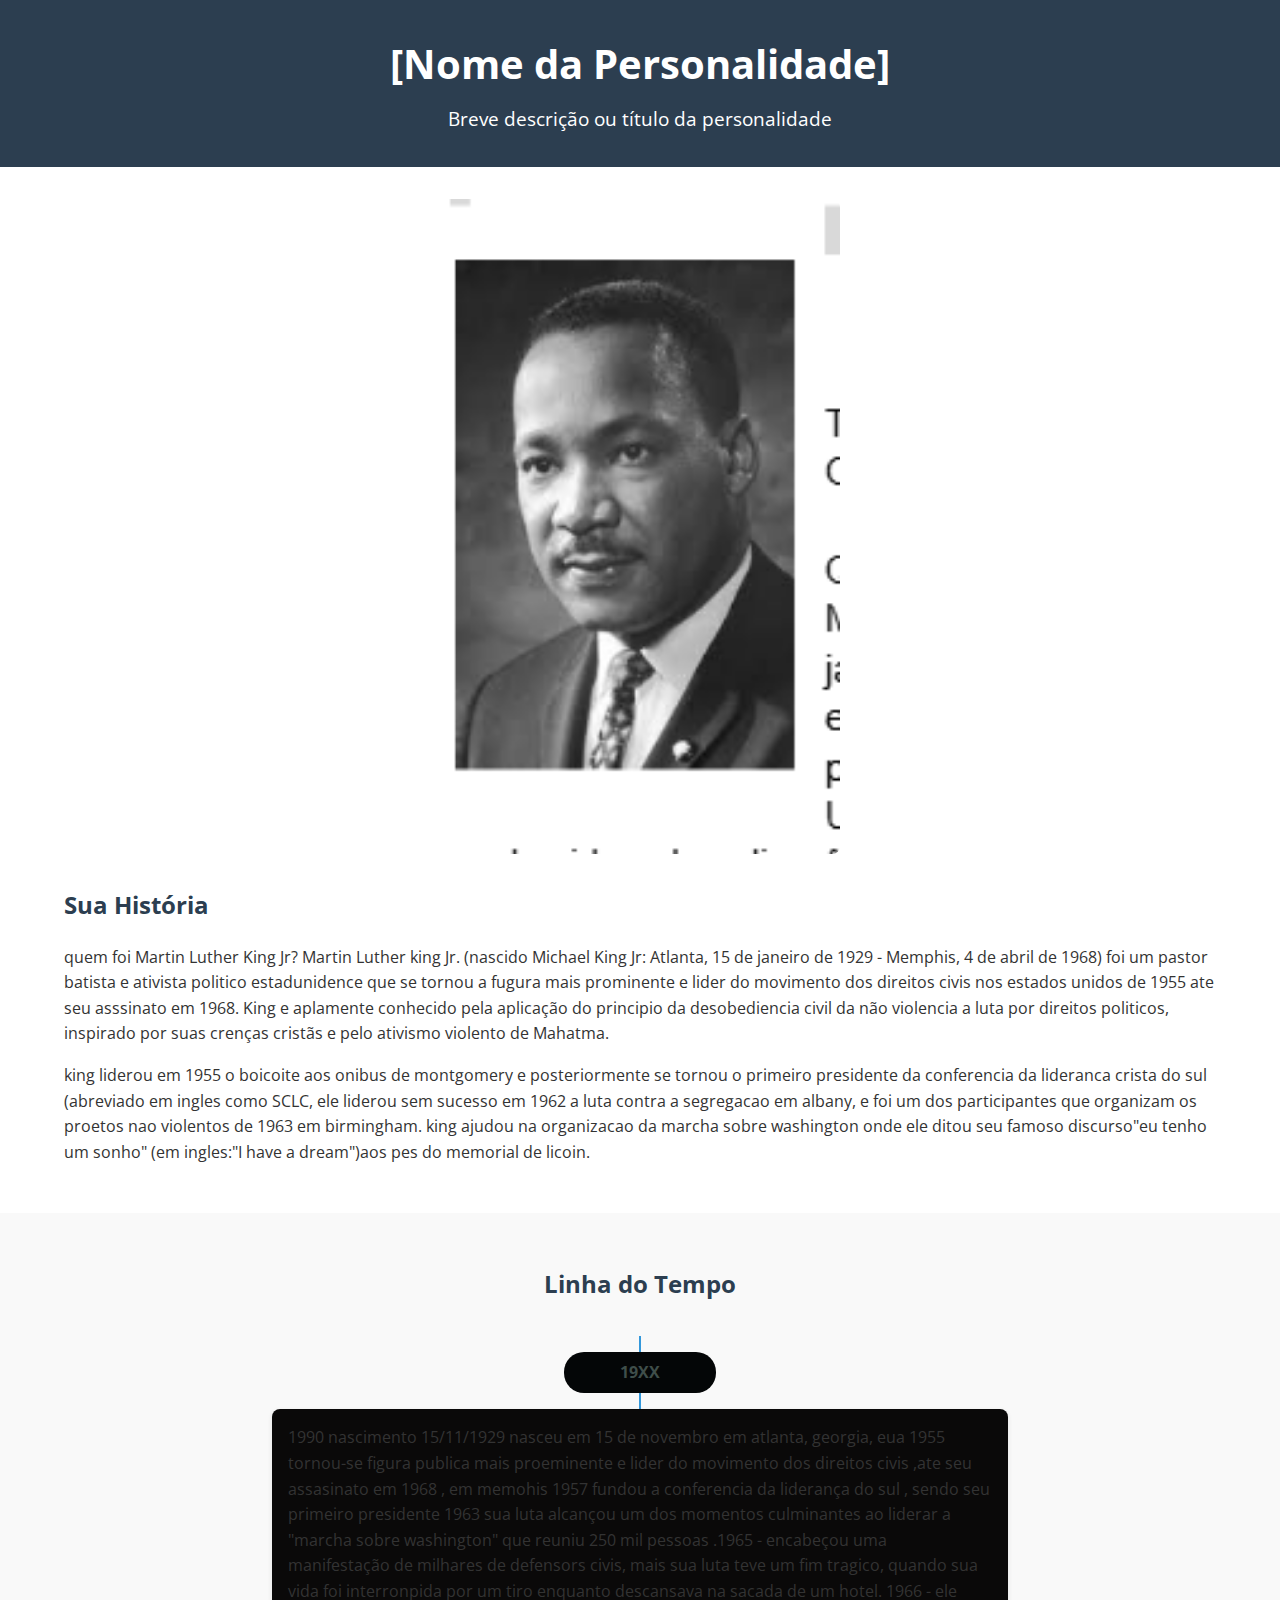
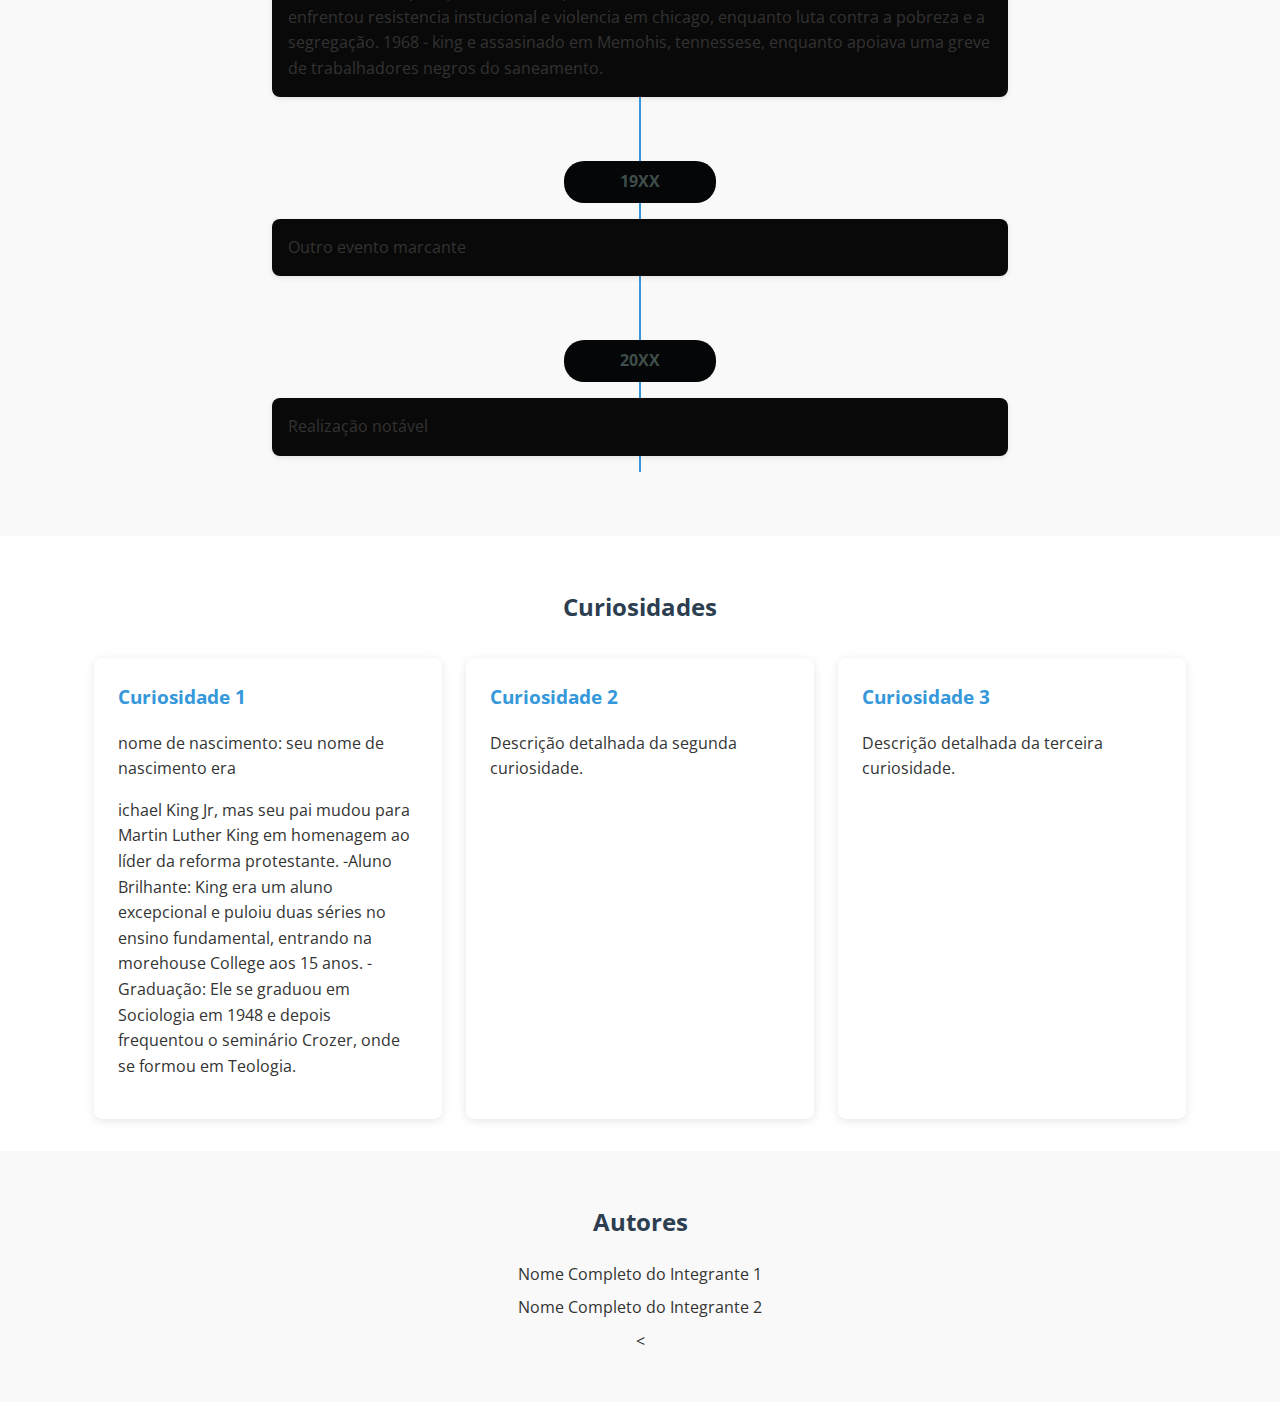
<file: index.html>
<!DOCTYPE html>
<html lang="pt-BR">
<head>
    <meta charset="UTF-8">
    <meta name="viewport" content="width=device-width, initial-scale=1.0">
    <title>Biografia - [Nome da Personalidade]</title>
    <link rel="stylesheet" href="/CSS/index.css">
    <link href="https://fonts.googleapis.com/css2?family=Open+Sans:wght@400;700&display=swap" rel="stylesheet">
</head>
<body>
    <!-- Cabeçalho -->
    <header class="cabecalho">
        <h1>[Nome da Personalidade]</h1>
        <p>Breve descrição ou título da personalidade</p>
    </header>

    <!-- Biografia Principal -->
    <section class="biografia">
        <div class="container">
            <img src="/IMG/Mart Lutter King.PNG" alt="Foto de [Nome da Personalidade]" class="foto-biografia">
            <div class="texto-biografia">
                <h2>Sua História</h2>
                <p>quem foi Martin Luther King Jr? Martin Luther king Jr. (nascido Michael King Jr: Atlanta, 15 de  janeiro de 1929 - Memphis, 4 de abril de 1968) foi um pastor batista e ativista politico estadunidence que se tornou a fugura mais prominente e lider do movimento dos direitos civis nos estados unidos de 1955 ate seu asssinato em 1968. King e aplamente conhecido pela aplicação do principio da desobediencia civil da não violencia a luta por direitos politicos, inspirado por suas crenças cristãs e pelo ativismo violento de Mahatma. </p>
                <p>king liderou em 1955 o boicoite aos onibus de montgomery e posteriormente se tornou o primeiro presidente da conferencia da lideranca crista do sul (abreviado em ingles como SCLC, ele liderou sem sucesso em 1962 a luta contra a segregacao em albany, e foi um dos participantes que organizam os proetos nao violentos de 1963 em birmingham. king ajudou na organizacao da marcha sobre washington onde ele ditou seu famoso discurso"eu tenho um sonho" (em ingles:"I have a dream")aos pes do memorial de licoin. 

                </p>
                <p></p>
            </div>
        </div>
    </section>

    <!-- Linha do Tempo -->
    <section class="linha-do-tempo">
        <h2>Linha do Tempo</h2>
        <div class="eventos">
            <div class="evento">
                <div class="data">19XX</div>
                <div class="descricao">1990 nascimento 15/11/1929 nasceu em 15 de novembro em atlanta, georgia, eua  1955 tornou-se figura publica mais proeminente e lider do movimento dos direitos civis ,ate seu assasinato em 1968 , em memohis  1957 fundou a conferencia da liderança  do sul , sendo seu primeiro presidente  1963 sua luta alcançou um dos momentos culminantes ao liderar a "marcha sobre washington" que reuniu 250 mil pessoas .1965 - encabeçou uma manifestação de milhares de defensors civis, mais sua luta teve um fim tragico, quando sua vida foi interronpida por um tiro enquanto descansava na sacada de um hotel. 1966 - ele enfrentou resistencia instucional e violencia em chicago, enquanto luta contra a pobreza e a segregação. 1968 - king e assasinado em Memohis, tennessese, enquanto apoiava uma greve de trabalhadores negros do saneamento. 
    
            
                </div>
            </div>
            <div class="evento">
                <div class="data">19XX</div>
                <div class="descricao">Outro evento marcante</div>
            </div>
            <div class="evento">
                <div class="data">20XX</div>
                <div class="descricao">Realização notável</div>
            </div>
            <!-- Adicionar mais eventos conforme necessário -->
        </div>
    </section>

    <!-- Curiosidades -->
    <section class="curiosidades">
        <h2>Curiosidades</h2>
        <div class="cards-curiosidades">
            <div class="card">
                <h3>Curiosidade 1</h3>
                <p>nome de nascimento: seu nome de nascimento era <Main>ichael King Jr, mas seu pai mudou para Martin Luther King em homenagem ao líder da reforma protestante.
                    -Aluno Brilhante: King era um aluno excepcional e puloiu duas séries no ensino fundamental, entrando na morehouse College aos 15 anos.
                    -Graduação: Ele se graduou em Sociologia em 1948 e depois frequentou o seminário Crozer, onde se formou em Teologia.
                </Main></p>
            </div>
            <div class="card">
                <h3>Curiosidade 2</h3>
                <p>Descrição detalhada da segunda curiosidade.</p>
            </div>
            <div class="card">
                <h3>Curiosidade 3</h3>
                <p>Descrição detalhada da terceira curiosidade.</p>
            </div>
        </div>
    </section>
    <div></div>
    <!-- Autores (se necessário) -->
    <section class="autores">
        <h2>Autores</h2>
        <ul>
            <li>Nome Completo do Integrante 1</li>
            <li>Nome Completo do Integrante 2</li>
            <
</file>
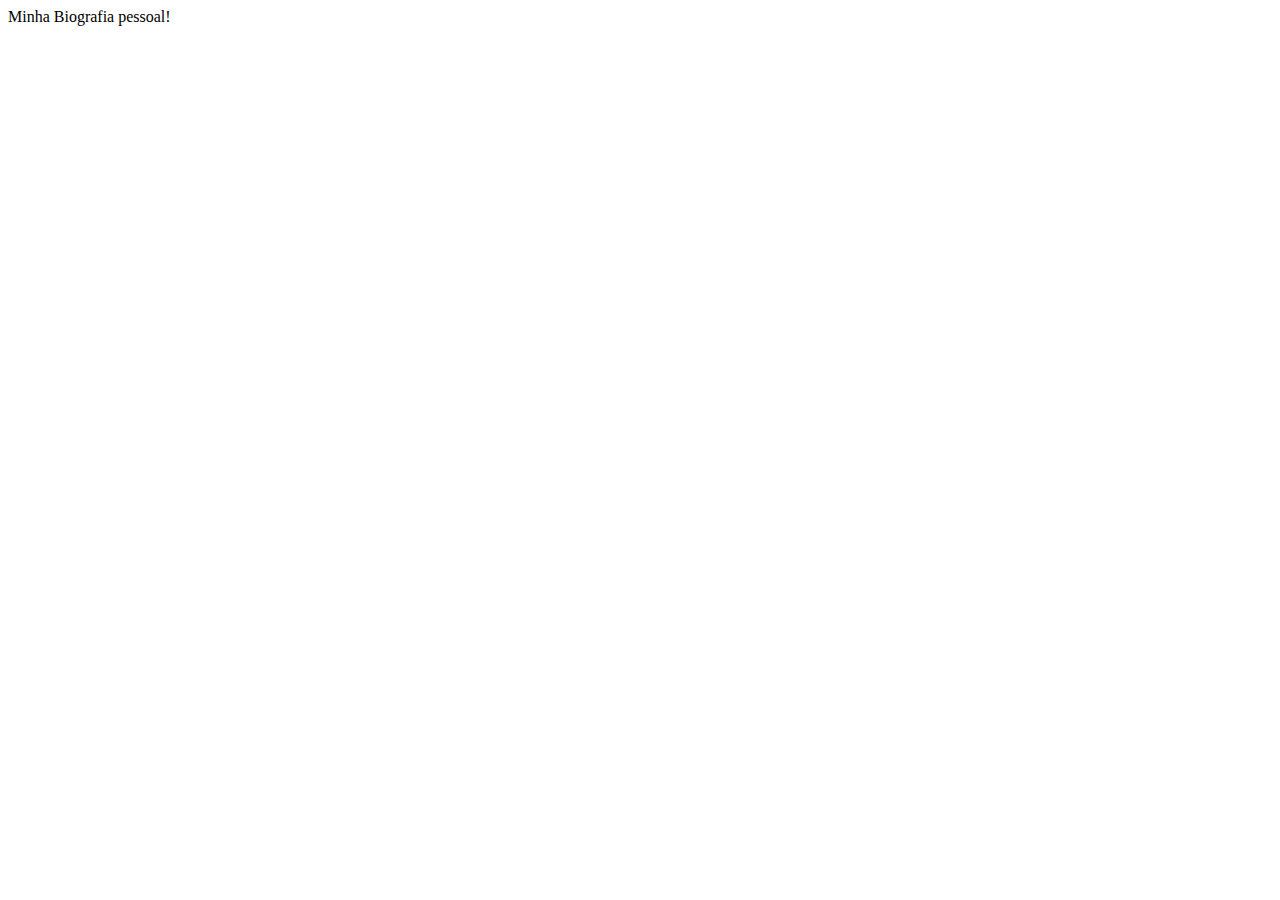
<file: site biografia/HTML/index.html>
<!DOCTYPE html>
<html lang="PR-BR">
<head>
    <meta charset="UTF-8">
    <meta name="viewport" content="width=device-width, initial-scale=1.0">
    <title>Minha Biografia</title>
</head>
<body>
<a>Minha Biografia pessoal!</a>
</body>
</html>
</file>
<file: CSS/index.css>
/* Estilos Gerais */
body {
    font-family: 'Open Sans', sans-serif;
    line-height: 1.6;
    margin: 0;
    padding: 0;
    color: #333;
}

.container {
    width: 90%;
    max-width: 1200px;
    margin: 0 auto;
}

/* Cabeçalho */
.cabecalho {
    background-color: #2c3e50;
    color: white;
    text-align: center;
    padding: 2rem 0;
}

.cabecalho h1 {
    margin: 0;
    font-size: 2.5rem;
}

.cabecalho p {
    margin: 0.5rem 0 0;
    font-size: 1.2rem;
}

/* Biografia */
.biografia {
    padding: 2rem 0;
}

.foto-biografia {
    width: 100%;
    max-width: 400px;
    border-radius: 8px;
    display: block;
    margin: 0 auto 2rem;
}

.texto-biografia h2 {
    color: #2c3e50;
    margin-top: 0;
}

/* Linha do Tempo */
.linha-do-tempo {
    background-color: #f9f9f9;
    padding: 2rem 0;
}

.linha-do-tempo h2 {
    text-align: center;
    color: #2c3e50;
    margin-bottom: 2rem;
}

.eventos {
    position: relative;
    max-width: 800px;
    margin: 0 auto;
}

.eventos::before {
    content: '';
    position: absolute;
    width: 2px;
    background-color: #3498db;
    top: 0;
    bottom: 0;
    left: 50%;
    margin-left: -1px;
}

.evento {
    padding: 1rem 2rem;
    position: relative;
    margin-bottom: 2rem;
}

.evento .data {
    background-color: #040607;
    color: rgb(63, 78, 74);
    padding: 0.5rem 1rem;
    border-radius: 20px;
    font-weight: bold;
    text-align: center;
    width: 120px;
    margin: 0 auto;
}

.evento .descricao {
    padding: 1rem;
    background-color: rgb(10, 9, 9);
    border-radius: 8px;
    box-shadow: 0 2px 5px rgba(61, 53, 53, 0.1);
    margin-top: 1rem;
}

/* Curiosidades */
.curiosidades {
    padding: 2rem 0;
}

.curiosidades h2 {
    text-align: center;
    color: #2c3e50;
    margin-bottom: 2rem;
}

.cards-curiosidades {
    display: flex;
    flex-wrap: wrap;
    justify-content: center;
    gap: 1.5rem;
}

.card {
    background-color: white;
    border-radius: 8px;
    box-shadow: 0 2px 10px rgba(0,0,0,0.1);
    padding: 1.5rem;
    width: 100%;
    max-width: 300px;
    transition: transform 0.3s;
}

.card:hover {
    transform: translateY(-5px);
}

.card h3 {
    color: #3498db;
    margin-top: 0;
}

/* Autores */
.autores {
    background-color: #f9f9f9;
    padding: 2rem 0;
    text-align: center;
}

.autores h2 {
    color: #2c3e50;
}

.autores ul {
    list-style: none;
    padding: 0;
}

.autores li {
    margin: 0.5rem 0;
}

/* Rodapé */
footer {
    background-color: #2c3e50;
    color: white;
    text-align: center;
    padding: 1rem 0;
}

/* Responsividade */
@media (max-width: 768px) {
    .eventos::before {
        left: 30px;
    }
    
    .evento {
        padding-left: 70px;
        padding-right: 20px;
    }
    
    .evento .data {
        position: absolute;
        left: 0;
        width: 60px;
    }
    
    .cards-curiosidades {
        flex-direction: column;
        align-items: center;
    }
    
    .card {
        max-width: 100%;
    }
}
</file>
